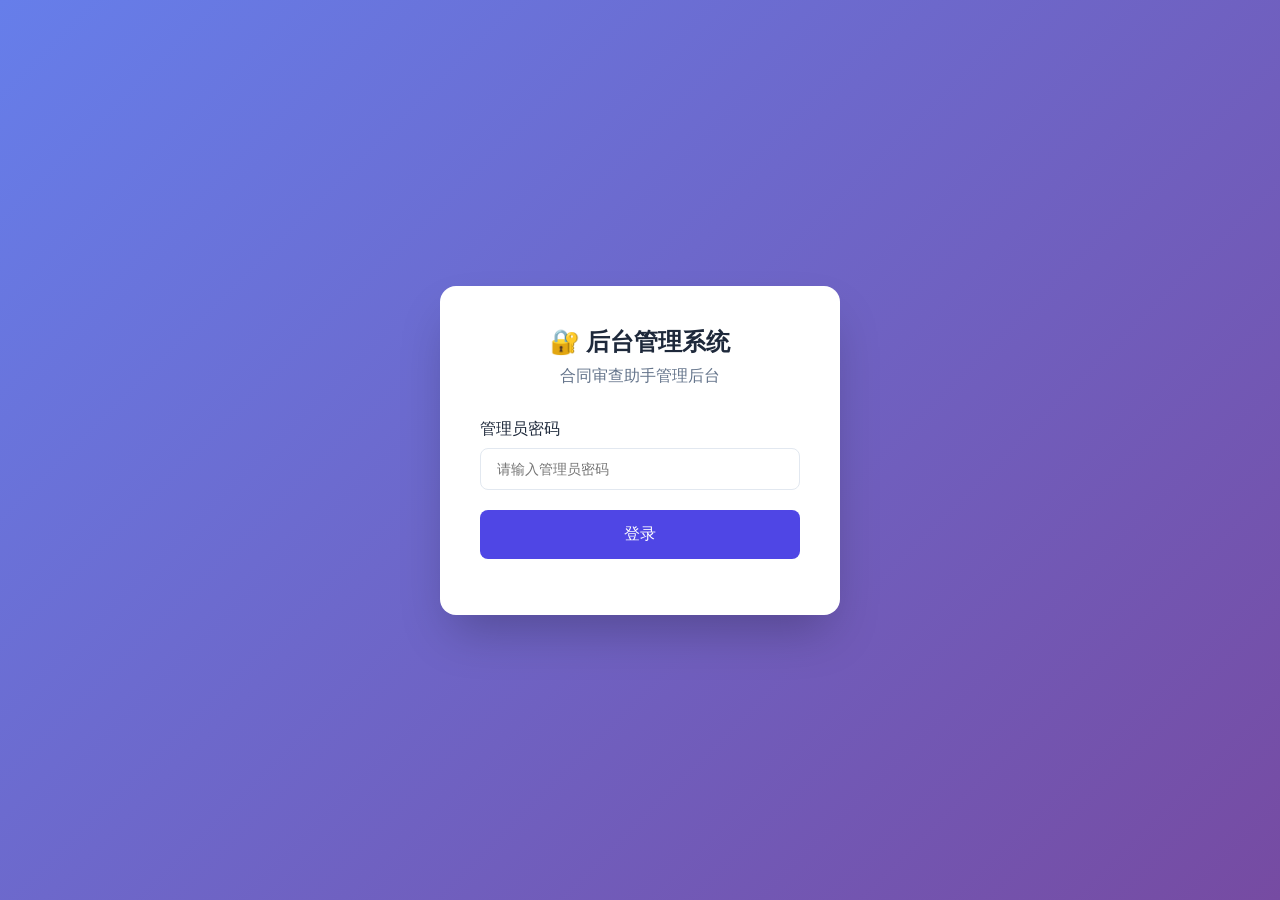
<file: admin.html>
<!DOCTYPE html>
<html lang="zh-CN">
<head>
    <meta charset="UTF-8">
    <meta name="viewport" content="width=device-width, initial-scale=1.0">
    <title>合同审查助手 - 后台管理</title>
    <link rel="stylesheet" href="css/common.css">
    <link rel="stylesheet" href="css/admin.css">
</head>
<body>
    <div class="login-container" id="loginContainer">
        <div class="login-box">
            <h1>🔐 后台管理系统</h1>
            <p class="login-subtitle">合同审查助手管理后台</p>
            <form id="loginForm">
                <div class="form-group">
                    <label>管理员密码</label>
                    <input type="password" id="passwordInput" placeholder="请输入管理员密码" required>
                </div>
                <button type="submit" class="btn-login">登录</button>
                <p class="login-error" id="loginError"></p>
            </form>
        </div>
    </div>

    <div class="admin-container" id="adminContainer" style="display: none;">
        <nav class="admin-navbar">
            <h1>📊 合同审查助手 - 后台管理</h1>
            <div class="navbar-right">
                <span class="user-info">管理员</span>
                <button class="btn-logout" id="logoutBtn">退出登录</button>
            </div>
        </nav>

        <div class="admin-layout">
            <aside class="admin-sidebar">
                <div class="sidebar-menu">
                    <div class="menu-item active" data-section="agents">
                        <span class="menu-icon">🤖</span>
                        <span class="menu-text">智能体管理</span>
                    </div>
                    <div class="menu-item" data-section="knowledge">
                        <span class="menu-icon">📚</span>
                        <span class="menu-text">知识库管理</span>
                    </div>
                    <div class="menu-item" data-section="prompts">
                        <span class="menu-icon">📝</span>
                        <span class="menu-text">提示词管理</span>
                    </div>
                </div>
            </aside>

            <main class="admin-main">
                <section class="content-section" id="agentsSection">
                    <div class="section-header">
                        <h2>🤖 智能体管理</h2>
                        <button class="btn-primary" id="addAgentBtn">+ 新建智能体</button>
                    </div>
                    <div class="agents-list" id="agentsList"></div>
                </section>

                <section class="content-section" id="knowledgeSection" style="display: none;">
                    <div class="section-header">
                        <h2>📚 知识库管理</h2>
                        <button class="btn-primary" id="addKbBtn">+ 新建知识库</button>
                    </div>
                    <div class="knowledge-list" id="knowledgeList"></div>
                </section>

                <section class="content-section" id="promptsSection" style="display: none;">
                    <div class="section-header">
                        <h2>📝 提示词管理</h2>
                        <select id="promptAgentSelect" class="form-select">
                            <option value="">选择智能体...</option>
                        </select>
                    </div>
                    <div class="prompt-editor-container" id="promptEditorContainer" style="display: none;">
                        <div class="prompt-editor-layout">
                            <div class="prompt-editor-panel">
                                <div class="panel-header">
                                    <span>提示词编辑</span>
                                    <div class="panel-actions">
                                        <button class="btn-secondary btn-sm" id="savePromptBtn">💾 保存</button>
                                        <button class="btn-secondary btn-sm" id="historyPromptBtn">📜 历史版本</button>
                                    </div>
                                </div>
                                <textarea id="promptEditor" class="prompt-textarea" placeholder="在此编辑提示词..."></textarea>
                            </div>
                            <div class="prompt-test-panel">
                                <div class="panel-header">
                                    <span>测试预览</span>
                                </div>
                                <textarea id="testTextInput" class="test-textarea" placeholder="粘贴测试合同文本..."></textarea>
                                <button class="btn-primary btn-test" id="testPromptBtn">🧪 测试</button>
                                <div class="test-result" id="testResult"></div>
                            </div>
                        </div>
                    </div>
                </section>
            </main>
        </div>
    </div>

    <div class="modal-overlay" id="modalOverlay">
        <div class="modal" id="agentModal">
            <div class="modal-header">
                <h3 id="agentModalTitle">新建智能体</h3>
                <button class="modal-close" id="closeAgentModal">&times;</button>
            </div>
            <div class="modal-body">
                <form id="agentForm">
                    <input type="hidden" id="agentId">
                    <div class="form-row">
                        <div class="form-group">
                            <label>智能体名称 *</label>
                            <input type="text" id="agentName" required>
                        </div>
                        <div class="form-group">
                            <label>图标</label>
                            <input type="text" id="agentIcon" placeholder="如：⚖️" maxlength="2">
                        </div>
                    </div>
                    <div class="form-group">
                        <label>描述</label>
                        <textarea id="agentDescription" rows="2"></textarea>
                    </div>
                    <div class="form-row">
                        <div class="form-group">
                            <label>合同类型</label>
                            <select id="agentContractType" class="form-select">
                                <option value="general">通用</option>
                                <option value="property">物权类</option>
                                <option value="financial">金融类</option>
                                <option value="construction">建设工程类</option>
                                <option value="service">服务类</option>
                                <option value="ip">知识产权与技术类</option>
                                <option value="labor">人身与劳动类</option>
                                <option value="equity">公司股权类</option>
                            </select>
                        </div>
                        <div class="form-group">
                            <label>排序</label>
                            <input type="number" id="agentSortOrder" value="0" min="0">
                        </div>
                    </div>
                    <div class="form-group">
                        <label>绑定知识库</label>
                        <div id="knowledgeBaseCheckboxes" class="checkbox-group"></div>
                    </div>
                    <div class="form-group">
                        <label>审查重点（每行一个）</label>
                        <textarea id="agentReviewFocus" rows="3" placeholder="违约责任对等性&#10;付款条款明确性&#10;争议解决方式"></textarea>
                    </div>
                    <div class="form-group">
                        <label class="checkbox-label">
                            <input type="checkbox" id="agentActive" checked>
                            启用此智能体
                        </label>
                    </div>
                </form>
            </div>
            <div class="modal-footer">
                <button class="btn-secondary" id="cancelAgentBtn">取消</button>
                <button class="btn-primary" id="submitAgentBtn">保存</button>
            </div>
        </div>

        <div class="modal" id="kbModal">
            <div class="modal-header">
                <h3 id="kbModalTitle">新建知识库</h3>
                <button class="modal-close" id="closeKbModal">&times;</button>
            </div>
            <div class="modal-body">
                <form id="kbForm">
                    <input type="hidden" id="kbId">
                    <div class="form-group">
                        <label>知识库名称 *</label>
                        <input type="text" id="kbName" required>
                    </div>
                    <div class="form-group">
                        <label>描述</label>
                        <textarea id="kbDescription" rows="2"></textarea>
                    </div>
                    <div class="form-group">
                        <label>合同类型</label>
                        <select id="kbContractType" class="form-select">
                            <option value="">不限</option>
                            <option value="property">物权类</option>
                            <option value="financial">金融类</option>
                            <option value="construction">建设工程类</option>
                            <option value="service">服务类</option>
                            <option value="ip">知识产权与技术类</option>
                            <option value="labor">人身与劳动类</option>
                            <option value="equity">公司股权类</option>
                        </select>
                    </div>
                </form>
            </div>
            <div class="modal-footer">
                <button class="btn-secondary" id="cancelKbBtn">取消</button>
                <button class="btn-primary" id="submitKbBtn">保存</button>
            </div>
        </div>

        <div class="modal modal-large" id="documentModal">
            <div class="modal-header">
                <h3>文档管理</h3>
                <div class="modal-header-actions">
                    <button class="btn-secondary btn-sm" id="processAllDocsBtn">批量处理待处理文档</button>
                    <button class="modal-close" id="closeDocumentModal">&times;</button>
                </div>
            </div>
            <div class="modal-body">
                <div class="upload-area" id="uploadArea">
                    <input type="file" id="documentFile" accept=".txt,.pdf,.docx" multiple>
                    <p>拖拽文件到此处，或点击上传</p>
                    <p class="upload-hint">支持 TXT、PDF、Word(.docx) 格式，单文件最大10MB</p>
                </div>
                <div class="documents-list" id="documentsList"></div>
            </div>
        </div>

        <div class="modal" id="historyModal">
            <div class="modal-header">
                <h3>历史版本</h3>
                <button class="modal-close" id="closeHistoryModal">&times;</button>
            </div>
            <div class="modal-body">
                <div class="history-list" id="promptHistoryList"></div>
            </div>
        </div>

        <div class="modal" id="searchTestModal">
            <div class="modal-header">
                <h3>检索测试</h3>
                <button class="modal-close" id="closeSearchTestModal">&times;</button>
            </div>
            <div class="modal-body">
                <div class="form-group">
                    <label>测试查询</label>
                    <input type="text" id="searchTestQuery" placeholder="输入查询内容...">
                </div>
                <button class="btn-primary" id="runSearchTestBtn">搜索</button>
                <div class="search-results" id="searchTestResults"></div>
            </div>
        </div>
    </div>

    <div class="toast" id="toast"></div>

    <script type="module" src="js/admin/main.js"></script>
</body>
</html>
</file>
<file: css/common.css>
:root {
    --primary-color: #1a5fb4;
    --primary-hover: #1552a0;
    --primary-light: #e8f0fc;
    --high-risk: #e53935;
    --high-risk-bg: #ffebee;
    --medium-risk: #fb8c00;
    --medium-risk-bg: #fff3e0;
    --low-risk: #43a047;
    --low-risk-bg: #e8f5e9;
    --text-primary: #1a1a2e;
    --text-secondary: #4a4a68;
    --text-muted: #8a8aa3;
    --border-color: #e0e0e8;
    --bg-color: #f5f7fa;
    --bg-primary: #fafbfc;
    --bg-secondary: #f8f9fa;
    --bg-hover: #f0f2f5;
    --card-bg: #ffffff;
    --shadow: 0 2px 8px rgba(0, 0, 0, 0.08);
    --shadow-hover: 0 4px 16px rgba(0, 0, 0, 0.12);
    --radius: 8px;
    --radius-lg: 12px;
}

* {
    margin: 0;
    padding: 0;
    box-sizing: border-box;
}

body {
    font-family: -apple-system, BlinkMacSystemFont, "Segoe UI", "PingFang SC", "Hiragino Sans GB", "Microsoft YaHei", sans-serif;
    background-color: var(--bg-color);
    color: var(--text-primary);
    min-height: 100vh;
    display: flex;
    flex-direction: column;
}

.navbar {
    background: linear-gradient(135deg, var(--primary-color) 0%, #0d3a7a 100%);
    color: white;
    padding: 16px 24px;
    box-shadow: var(--shadow);
    position: sticky;
    top: 0;
    z-index: 100;
    display: flex;
    align-items: center;
    justify-content: space-between;
}

.navbar h1 {
    font-size: 20px;
    font-weight: 600;
    letter-spacing: 0.5px;
}

.btn {
    padding: 12px 24px;
    border: none;
    border-radius: var(--radius);
    font-size: 14px;
    font-weight: 500;
    cursor: pointer;
    transition: all 0.2s;
    display: inline-flex;
    align-items: center;
    justify-content: center;
    gap: 8px;
}

.btn-primary {
    background: var(--primary-color);
    color: white;
    flex: 1;
}

.btn-primary:hover:not(:disabled) {
    background: var(--primary-hover);
    box-shadow: var(--shadow-hover);
    transform: translateY(-1px);
}

.btn-primary:disabled {
    background: #a0a0a0;
    cursor: not-allowed;
    transform: none;
}

.btn-secondary {
    background: var(--bg-color);
    color: var(--text-secondary);
    border: 1px solid var(--border-color);
}

.btn-secondary:hover {
    background: var(--border-color);
}

.btn-export {
    background: var(--primary-light);
    color: var(--primary-color);
    border: 1px solid var(--primary-color);
}

.btn-export:hover {
    background: var(--primary-color);
    color: white;
}

.loading-spinner {
    width: 16px;
    height: 16px;
    border: 2px solid rgba(255, 255, 255, 0.3);
    border-top-color: white;
    border-radius: 50%;
    animation: spin 0.8s linear infinite;
    display: none;
}

.btn-primary.loading .loading-spinner {
    display: block;
}

.btn-primary.loading .btn-text {
    display: none;
}

.btn-primary.completed {
    background: linear-gradient(135deg, #43a047 0%, #2e7d32 100%);
    cursor: default;
}

.btn-primary.completed:hover {
    background: linear-gradient(135deg, #43a047 0%, #2e7d32 100%);
    transform: none;
}

@keyframes spin {
    to {
        transform: rotate(360deg);
    }
}

.toast-message {
    position: fixed;
    top: 80px;
    right: 24px;
    background: #2e7d32;
    color: white;
    padding: 12px 20px;
    border-radius: var(--radius);
    box-shadow: 0 4px 12px rgba(0, 0, 0, 0.15);
    font-size: 14px;
    font-weight: 500;
    z-index: 2000;
    animation: slideInRight 0.3s ease-out;
    display: flex;
    align-items: center;
    gap: 8px;
}

.toast-message.error {
    background: #d32f2f;
}

@keyframes slideInRight {
    from {
        opacity: 0;
        transform: translateX(100px);
    }
    to {
        opacity: 1;
        transform: translateX(0);
    }
}

.error-message {
    background: var(--high-risk-bg);
    color: var(--high-risk);
    padding: 12px 16px;
    border-radius: var(--radius);
    margin-top: 12px;
    font-size: 13px;
    display: none;
    border-left: 3px solid var(--high-risk);
}

.error-message.show {
    display: block;
    animation: slideDown 0.3s ease-out;
}

@keyframes slideDown {
    from {
        opacity: 0;
        transform: translateY(-10px);
    }
    to {
        opacity: 1;
        transform: translateY(0);
    }
}

.dialog-overlay {
    position: fixed;
    top: 0;
    left: 0;
    right: 0;
    bottom: 0;
    background: rgba(0, 0, 0, 0.5);
    display: none;
    align-items: center;
    justify-content: center;
    z-index: 1000;
    backdrop-filter: blur(4px);
}

.dialog-overlay.show {
    display: flex;
}

.dialog-box {
    background: white;
    border-radius: var(--radius-lg);
    padding: 24px;
    max-width: 400px;
    width: 90%;
    box-shadow: 0 20px 60px rgba(0, 0, 0, 0.3);
    animation: slideUp 0.3s ease-out;
}

@keyframes slideUp {
    from { 
        opacity: 0;
        transform: translateY(20px);
    }
    to { 
        opacity: 1;
        transform: translateY(0);
    }
}

.dialog-title {
    font-size: 18px;
    font-weight: 600;
    color: var(--text-primary);
    margin-bottom: 12px;
}

.dialog-message {
    font-size: 14px;
    color: var(--text-secondary);
    line-height: 1.6;
    margin-bottom: 20px;
}

.dialog-message strong {
    color: var(--primary-color);
}

.dialog-buttons {
    display: flex;
    gap: 12px;
    justify-content: flex-end;
}

@media (max-width: 768px) {
    .navbar {
        padding: 12px 16px;
    }

    .navbar h1 {
        font-size: 18px;
    }
}
</file>
<file: css/admin.css>
:root {
    --admin-primary: #4f46e5;
    --admin-primary-hover: #4338ca;
    --admin-danger: #ef4444;
    --admin-success: #10b981;
    --admin-warning: #f59e0b;
    --admin-bg: #f8fafc;
    --admin-sidebar-bg: #1e293b;
    --admin-card-bg: #ffffff;
    --admin-border: #e2e8f0;
    --admin-text: #1e293b;
    --admin-text-muted: #64748b;
}

* {
    margin: 0;
    padding: 0;
    box-sizing: border-box;
}

body {
    font-family: -apple-system, BlinkMacSystemFont, 'Segoe UI', Roboto, 'Helvetica Neue', Arial, sans-serif;
    background: var(--admin-bg);
    color: var(--admin-text);
    min-height: 100vh;
}

.login-container {
    min-height: 100vh;
    display: flex;
    align-items: center;
    justify-content: center;
    background: linear-gradient(135deg, #667eea 0%, #764ba2 100%);
}

.login-box {
    background: white;
    padding: 40px;
    border-radius: 16px;
    box-shadow: 0 25px 50px -12px rgba(0, 0, 0, 0.25);
    width: 100%;
    max-width: 400px;
}

.login-box h1 {
    font-size: 24px;
    text-align: center;
    margin-bottom: 8px;
}

.login-subtitle {
    text-align: center;
    color: var(--admin-text-muted);
    margin-bottom: 32px;
}

.form-group {
    margin-bottom: 20px;
}

.form-group label {
    display: block;
    margin-bottom: 8px;
    font-weight: 500;
    color: var(--admin-text);
}

.form-group input,
.form-group textarea,
.form-group select {
    width: 100%;
    padding: 12px 16px;
    border: 1px solid var(--admin-border);
    border-radius: 8px;
    font-size: 14px;
    transition: border-color 0.2s, box-shadow 0.2s;
}

.form-group input:focus,
.form-group textarea:focus,
.form-group select:focus {
    outline: none;
    border-color: var(--admin-primary);
    box-shadow: 0 0 0 3px rgba(79, 70, 229, 0.1);
}

.form-row {
    display: grid;
    grid-template-columns: 1fr 1fr;
    gap: 16px;
}

.form-select {
    padding: 10px 12px;
    border: 1px solid var(--admin-border);
    border-radius: 8px;
    font-size: 14px;
    background: white;
    cursor: pointer;
}

.btn-login {
    width: 100%;
    padding: 14px;
    background: var(--admin-primary);
    color: white;
    border: none;
    border-radius: 8px;
    font-size: 16px;
    font-weight: 500;
    cursor: pointer;
    transition: background 0.2s;
}

.btn-login:hover {
    background: var(--admin-primary-hover);
}

.login-error {
    color: var(--admin-danger);
    text-align: center;
    margin-top: 16px;
    font-size: 14px;
}

.admin-container {
    min-height: 100vh;
}

.admin-navbar {
    background: white;
    padding: 16px 24px;
    display: flex;
    align-items: center;
    justify-content: space-between;
    box-shadow: 0 1px 3px rgba(0, 0, 0, 0.1);
    position: sticky;
    top: 0;
    z-index: 100;
}

.admin-navbar h1 {
    font-size: 18px;
    font-weight: 600;
}

.navbar-right {
    display: flex;
    align-items: center;
    gap: 16px;
}

.user-info {
    color: var(--admin-text-muted);
    font-size: 14px;
}

.btn-logout {
    padding: 8px 16px;
    background: transparent;
    color: var(--admin-danger);
    border: 1px solid var(--admin-danger);
    border-radius: 6px;
    font-size: 14px;
    cursor: pointer;
    transition: all 0.2s;
}

.btn-logout:hover {
    background: var(--admin-danger);
    color: white;
}

.admin-layout {
    display: flex;
    min-height: calc(100vh - 64px);
}

.admin-sidebar {
    width: 240px;
    background: var(--admin-sidebar-bg);
    padding: 24px 0;
    flex-shrink: 0;
}

.sidebar-menu {
    display: flex;
    flex-direction: column;
    gap: 4px;
}

.menu-item {
    display: flex;
    align-items: center;
    gap: 12px;
    padding: 12px 24px;
    color: #94a3b8;
    cursor: pointer;
    transition: all 0.2s;
}

.menu-item:hover {
    background: rgba(255, 255, 255, 0.05);
    color: white;
}

.menu-item.active {
    background: rgba(79, 70, 229, 0.2);
    color: white;
    border-left: 3px solid var(--admin-primary);
}

.menu-icon {
    font-size: 18px;
}

.menu-text {
    font-size: 14px;
    font-weight: 500;
}

.admin-main {
    flex: 1;
    padding: 24px;
    overflow-y: auto;
}

.content-section {
    max-width: 1200px;
}

.section-header {
    display: flex;
    align-items: center;
    justify-content: space-between;
    margin-bottom: 24px;
}

.section-header h2 {
    font-size: 20px;
    font-weight: 600;
}

.btn-primary {
    padding: 10px 20px;
    background: var(--admin-primary);
    color: white;
    border: none;
    border-radius: 8px;
    font-size: 14px;
    font-weight: 500;
    cursor: pointer;
    transition: background 0.2s;
}

.btn-primary:hover {
    background: var(--admin-primary-hover);
}

.btn-secondary {
    padding: 8px 16px;
    background: white;
    color: var(--admin-text);
    border: 1px solid var(--admin-border);
    border-radius: 6px;
    font-size: 14px;
    cursor: pointer;
    transition: all 0.2s;
}

.btn-secondary:hover {
    background: var(--admin-bg);
}

.btn-sm {
    padding: 6px 12px;
    font-size: 12px;
}

.btn-danger {
    padding: 8px 16px;
    background: var(--admin-danger);
    color: white;
    border: none;
    border-radius: 6px;
    font-size: 14px;
    cursor: pointer;
    transition: opacity 0.2s;
}

.btn-danger:hover {
    opacity: 0.9;
}

.agents-list,
.knowledge-list {
    display: grid;
    gap: 16px;
}

.agent-card,
.kb-card {
    background: white;
    border-radius: 12px;
    padding: 20px;
    box-shadow: 0 1px 3px rgba(0, 0, 0, 0.1);
    display: flex;
    align-items: flex-start;
    gap: 16px;
}

.agent-icon {
    width: 48px;
    height: 48px;
    background: var(--admin-bg);
    border-radius: 12px;
    display: flex;
    align-items: center;
    justify-content: center;
    font-size: 24px;
    flex-shrink: 0;
}

.agent-info,
.kb-info {
    flex: 1;
}

.agent-name,
.kb-name {
    font-size: 16px;
    font-weight: 600;
    margin-bottom: 4px;
}

.agent-desc,
.kb-desc {
    font-size: 13px;
    color: var(--admin-text-muted);
    margin-bottom: 8px;
}

.agent-meta,
.kb-meta {
    display: flex;
    gap: 16px;
    font-size: 12px;
    color: var(--admin-text-muted);
}

.agent-meta span,
.kb-meta span {
    display: flex;
    align-items: center;
    gap: 4px;
}

.agent-status {
    display: inline-flex;
    align-items: center;
    gap: 4px;
    padding: 4px 8px;
    border-radius: 4px;
    font-size: 12px;
    font-weight: 500;
}

.agent-status.active {
    background: #dcfce7;
    color: #166534;
}

.agent-status.inactive {
    background: #fee2e2;
    color: #991b1b;
}

.agent-actions,
.kb-actions {
    display: flex;
    gap: 8px;
    flex-shrink: 0;
}

.prompt-editor-container {
    background: white;
    border-radius: 12px;
    overflow: hidden;
    box-shadow: 0 1px 3px rgba(0, 0, 0, 0.1);
}

.prompt-editor-layout {
    display: grid;
    grid-template-columns: 1fr 1fr;
    min-height: 600px;
}

.prompt-editor-panel,
.prompt-test-panel {
    display: flex;
    flex-direction: column;
}

.prompt-editor-panel {
    border-right: 1px solid var(--admin-border);
}

.panel-header {
    display: flex;
    align-items: center;
    justify-content: space-between;
    padding: 16px 20px;
    background: var(--admin-bg);
    border-bottom: 1px solid var(--admin-border);
    font-weight: 500;
}

.panel-actions {
    display: flex;
    gap: 8px;
}

.prompt-textarea {
    flex: 1;
    padding: 20px;
    border: none;
    font-family: 'Monaco', 'Menlo', 'Ubuntu Mono', monospace;
    font-size: 13px;
    line-height: 1.6;
    resize: none;
}

.prompt-textarea:focus {
    outline: none;
}

.test-textarea {
    flex: 1;
    min-height: 200px;
    padding: 20px;
    border: none;
    font-size: 13px;
    line-height: 1.6;
    resize: none;
}

.test-textarea:focus {
    outline: none;
}

.btn-test {
    margin: 16px 20px;
}

.test-result {
    flex: 1;
    padding: 20px;
    background: var(--admin-bg);
    margin: 0 20px 20px;
    border-radius: 8px;
    overflow: auto;
    font-family: monospace;
    font-size: 12px;
    white-space: pre-wrap;
    word-break: break-all;
}

.modal-overlay {
    position: fixed;
    top: 0;
    left: 0;
    right: 0;
    bottom: 0;
    background: rgba(0, 0, 0, 0.5);
    display: none;
    align-items: center;
    justify-content: center;
    z-index: 1000;
    padding: 20px;
}

.modal-overlay.show {
    display: flex;
}

.modal {
    background: white;
    border-radius: 16px;
    width: 100%;
    max-width: 500px;
    max-height: 90vh;
    overflow: hidden;
    display: none;
    flex-direction: column;
}

.modal.show {
    display: flex;
}

.modal-large {
    max-width: 800px;
}

.modal-header {
    display: flex;
    align-items: center;
    justify-content: space-between;
    padding: 20px 24px;
    border-bottom: 1px solid var(--admin-border);
}

.modal-header h3 {
    font-size: 18px;
    font-weight: 600;
}

.modal-header-actions {
    display: flex;
    align-items: center;
    gap: 12px;
}

.modal-close {
    width: 32px;
    height: 32px;
    background: transparent;
    border: none;
    font-size: 24px;
    cursor: pointer;
    color: var(--admin-text-muted);
    display: flex;
    align-items: center;
    justify-content: center;
    border-radius: 6px;
}

.modal-close:hover {
    background: var(--admin-bg);
}

.modal-body {
    padding: 24px;
    overflow-y: auto;
    flex: 1;
}

.modal-footer {
    display: flex;
    justify-content: flex-end;
    gap: 12px;
    padding: 16px 24px;
    border-top: 1px solid var(--admin-border);
}

.checkbox-group {
    display: flex;
    flex-wrap: wrap;
    gap: 12px;
}

.checkbox-label {
    display: flex;
    align-items: center;
    gap: 8px;
    cursor: pointer;
    font-weight: normal;
}

.checkbox-label input[type="checkbox"] {
    width: 18px;
    height: 18px;
    cursor: pointer;
}

.upload-area {
    border: 2px dashed var(--admin-border);
    border-radius: 12px;
    padding: 40px;
    text-align: center;
    cursor: pointer;
    transition: all 0.2s;
    margin-bottom: 20px;
    position: relative;
}

.upload-area:hover {
    border-color: var(--admin-primary);
    background: rgba(79, 70, 229, 0.02);
}

.upload-area input[type="file"] {
    position: absolute;
    top: 0;
    left: 0;
    width: 100%;
    height: 100%;
    opacity: 0;
    cursor: pointer;
}

.upload-hint {
    font-size: 12px;
    color: var(--admin-text-muted);
    margin-top: 8px;
}

.documents-list {
    display: grid;
    gap: 12px;
}

.document-item {
    display: flex;
    align-items: center;
    gap: 12px;
    padding: 16px;
    background: var(--admin-bg);
    border-radius: 8px;
    transition: all 0.3s ease;
}

.document-item:hover {
    background: #f1f5f9;
}

.doc-icon {
    font-size: 24px;
}

.doc-info {
    flex: 1;
    min-width: 0;
}

.doc-name {
    font-size: 14px;
    font-weight: 500;
    margin-bottom: 4px;
}

.doc-meta {
    font-size: 12px;
    color: var(--admin-text-muted);
    margin-bottom: 8px;
}

.doc-actions {
    display: flex;
    align-items: center;
    gap: 8px;
}

.processing-indicator {
    padding: 4px 12px;
    background: #fef3c7;
    color: #92400e;
    border-radius: 4px;
    font-size: 12px;
    font-weight: 500;
    animation: pulse 2s infinite;
}

.error-tooltip {
    cursor: help;
    font-size: 12px;
    color: #dc2626;
}

.progress-container {
    margin-top: 12px;
}

.progress-steps {
    display: flex;
    align-items: center;
    gap: 0;
}

.progress-step {
    display: flex;
    flex-direction: column;
    align-items: center;
    gap: 4px;
    position: relative;
    flex: 1;
}

.step-icon {
    width: 32px;
    height: 32px;
    border-radius: 50%;
    display: flex;
    align-items: center;
    justify-content: center;
    font-size: 16px;
    background: #e2e8f0;
    color: #94a3b8;
    transition: all 0.3s ease;
}

.step-label {
    font-size: 11px;
    color: #94a3b8;
    font-weight: 500;
    transition: all 0.3s ease;
}

.progress-step.active .step-icon {
    background: #dbeafe;
    color: #2563eb;
}

.progress-step.active .step-label {
    color: #2563eb;
}

.progress-step.current .step-icon {
    background: #3b82f6;
    color: white;
    animation: pulse 2s infinite;
}

.progress-step.current .step-label {
    color: #1e40af;
    font-weight: 600;
}

.progress-line {
    flex: 1;
    height: 2px;
    background: #e2e8f0;
    margin: 0 -8px;
    margin-top: -20px;
    z-index: 0;
    transition: all 0.3s ease;
}

.progress-line.completed {
    background: #3b82f6;
}

.progress-container.failed .progress-step.failed .step-icon {
    background: #fee2e2;
    color: #dc2626;
}

.progress-container.failed .progress-step.failed .step-label {
    color: #dc2626;
    font-weight: 600;
}

.progress-animation {
    display: flex;
    align-items: center;
    gap: 8px;
    margin-top: 12px;
    padding: 8px 12px;
    background: #eff6ff;
    border-radius: 6px;
}

.progress-dots {
    display: flex;
    gap: 4px;
}

.dot {
    width: 6px;
    height: 6px;
    border-radius: 50%;
    background: #3b82f6;
    animation: bounce 1.4s infinite ease-in-out both;
}

.dot:nth-child(1) {
    animation-delay: -0.32s;
}

.dot:nth-child(2) {
    animation-delay: -0.16s;
}

.progress-text {
    font-size: 12px;
    color: #1e40af;
    font-weight: 500;
}

@keyframes pulse {
    0%, 100% {
        transform: scale(1);
        box-shadow: 0 0 0 0 rgba(59, 130, 246, 0.4);
    }
    50% {
        transform: scale(1.05);
        box-shadow: 0 0 0 8px rgba(59, 130, 246, 0);
    }
}

@keyframes bounce {
    0%, 80%, 100% {
        transform: scale(0);
    }
    40% {
        transform: scale(1);
    }
}

.doc-status {
    padding: 4px 8px;
    border-radius: 4px;
    font-size: 11px;
    font-weight: 500;
}

.doc-status.completed {
    background: #dcfce7;
    color: #166534;
}

.doc-status.processing {
    background: #fef3c7;
    color: #92400e;
}

.doc-status.failed {
    background: #fee2e2;
    color: #991b1b;
}

.doc-status.pending {
    background: #e0e7ff;
    color: #3730a3;
}

.history-list {
    display: grid;
    gap: 12px;
}

.history-item {
    padding: 16px;
    background: var(--admin-bg);
    border-radius: 8px;
    cursor: pointer;
    transition: all 0.2s;
}

.history-item:hover {
    background: #e2e8f0;
}

.history-time {
    font-size: 12px;
    color: var(--admin-text-muted);
    margin-bottom: 4px;
}

.history-note {
    font-size: 14px;
}

.search-results {
    margin-top: 16px;
    display: grid;
    gap: 12px;
}

.search-result-item {
    padding: 16px;
    background: var(--admin-bg);
    border-radius: 8px;
}

.search-result-score {
    font-size: 12px;
    color: var(--admin-primary);
    margin-bottom: 4px;
}

.search-result-text {
    font-size: 13px;
    line-height: 1.5;
}

.search-result-source {
    font-size: 11px;
    color: var(--admin-text-muted);
    margin-top: 8px;
}

.toast {
    position: fixed;
    bottom: 24px;
    right: 24px;
    padding: 12px 24px;
    background: #1e293b;
    color: white;
    border-radius: 8px;
    font-size: 14px;
    opacity: 0;
    transform: translateY(20px);
    transition: all 0.3s;
    z-index: 2000;
}

.toast.show {
    opacity: 1;
    transform: translateY(0);
}

.toast.success {
    background: var(--admin-success);
}

.toast.error {
    background: var(--admin-danger);
}

@media (max-width: 768px) {
    .admin-layout {
        flex-direction: column;
    }
    
    .admin-sidebar {
        width: 100%;
        padding: 16px;
    }
    
    .sidebar-menu {
        flex-direction: row;
        overflow-x: auto;
    }
    
    .menu-item {
        padding: 12px 16px;
        white-space: nowrap;
    }
    
    .prompt-editor-layout {
        grid-template-columns: 1fr;
    }
    
    .prompt-editor-panel {
        border-right: none;
        border-bottom: 1px solid var(--admin-border);
    }
}
</file>
